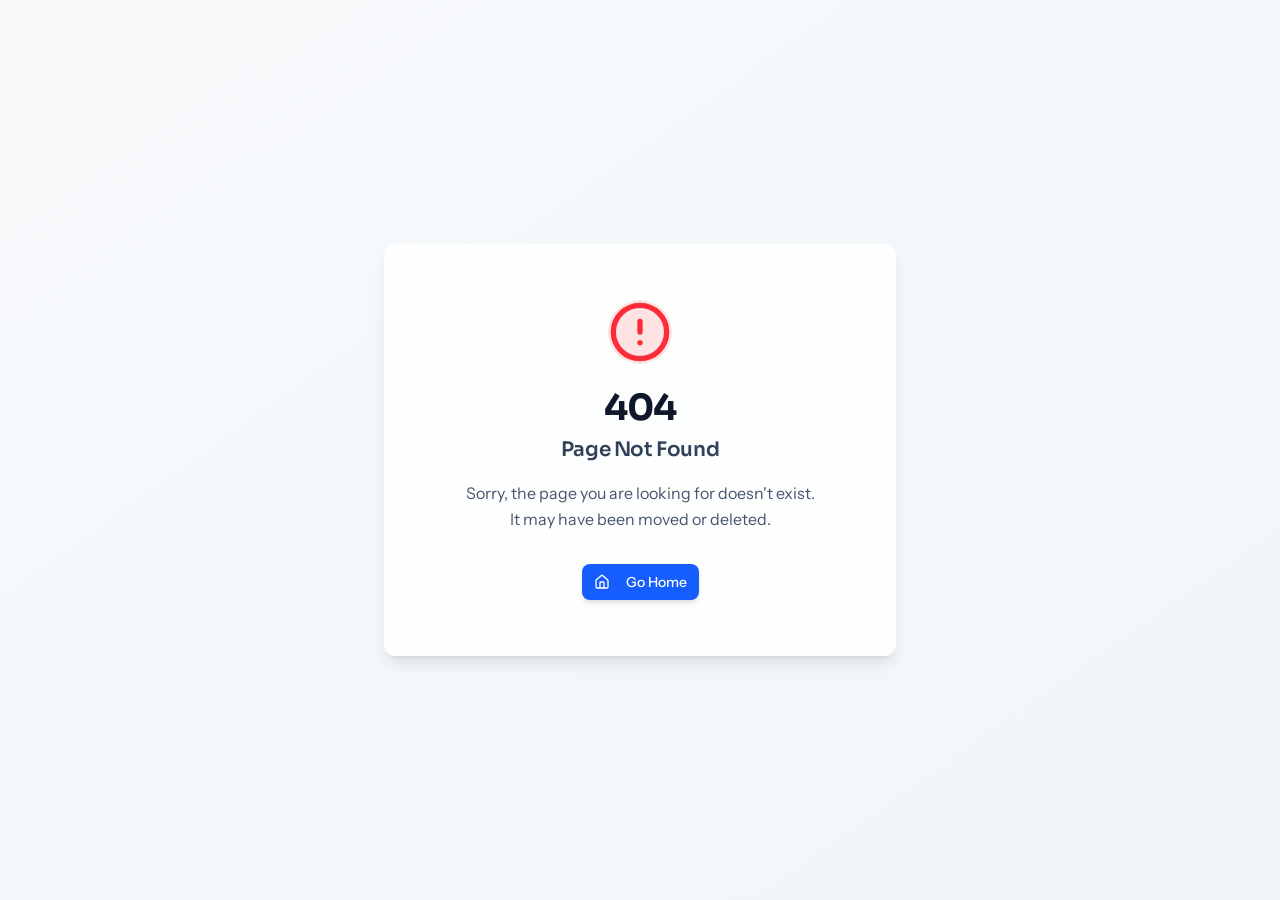
<file: index.html>
<!doctype html>
<html lang="en">
  <head>
    <meta charset="UTF-8" />
    <meta name="viewport" content="width=device-width, initial-scale=1.0, maximum-scale=1" />
    <meta name="description" content="Strucmind.ai — AI automation for professional service businesses. Capture more leads, book more appointments, and run more smoothly." />
    <title>Strucmind.ai — Your Business, Running on Autopilot</title>
    <link rel="canonical" href="https://strucmind.ai/" />
    <link rel="icon" href="/favicon.ico" sizes="any" />
    <link rel="apple-touch-icon" href="/icons/icon-180.png" />
    <link rel="manifest" href="/site.webmanifest" />
    <meta name="theme-color" content="#0B0E1A" />
    <meta property="og:type" content="website" />
    <meta property="og:url" content="https://strucmind.ai/" />
    <meta property="og:title" content="Strucmind.ai — Your Business, Running on Autopilot" />
    <meta property="og:description" content="AI automation for professional service businesses. Capture more leads, book more appointments, and run more smoothly." />
    <meta property="og:image" content="https://strucmind.ai/icons/og-image.jpg" />
    <meta name="twitter:card" content="summary_large_image" />
    <link rel="preconnect" href="https://fonts.googleapis.com" />
    <link rel="preconnect" href="https://fonts.gstatic.com" crossorigin />
    <link href="https://fonts.googleapis.com/css2?family=Sora:wght@400;500;600;700;800&family=Instrument+Sans:wght@400;500;600&family=IBM+Plex+Mono:wght@400;500;600&display=swap" rel="stylesheet" />
    <script type="module" crossorigin src="/assets/index-CFdof_F4.js"></script>
    <link rel="stylesheet" crossorigin href="/assets/index-CYBYBzsD.css">
  </head>
  <body>
    <div id="root"></div>
    <!--
      Hidden static forms so Netlify detects them at deploy time.
      The React app posts url-encoded data with a matching form-name
      (ContactSection -> "contact", PricingSection -> "quote-request").
    -->
    <form name="contact" data-netlify="true" netlify-honeypot="bot-field" hidden>
      <input type="text" name="name" />
      <input type="email" name="email" />
      <textarea name="message"></textarea>
      <input type="text" name="bot-field" />
    </form>
    <form name="quote-request" data-netlify="true" netlify-honeypot="bot-field" hidden>
      <input type="text" name="name" />
      <input type="text" name="business" />
      <input type="email" name="email" />
      <input type="tel" name="phone" />
      <input type="text" name="industry" />
      <input type="text" name="tier" />
      <textarea name="challenge"></textarea>
      <input type="text" name="bot-field" />
    </form>
  </body>
</html>
</file>
